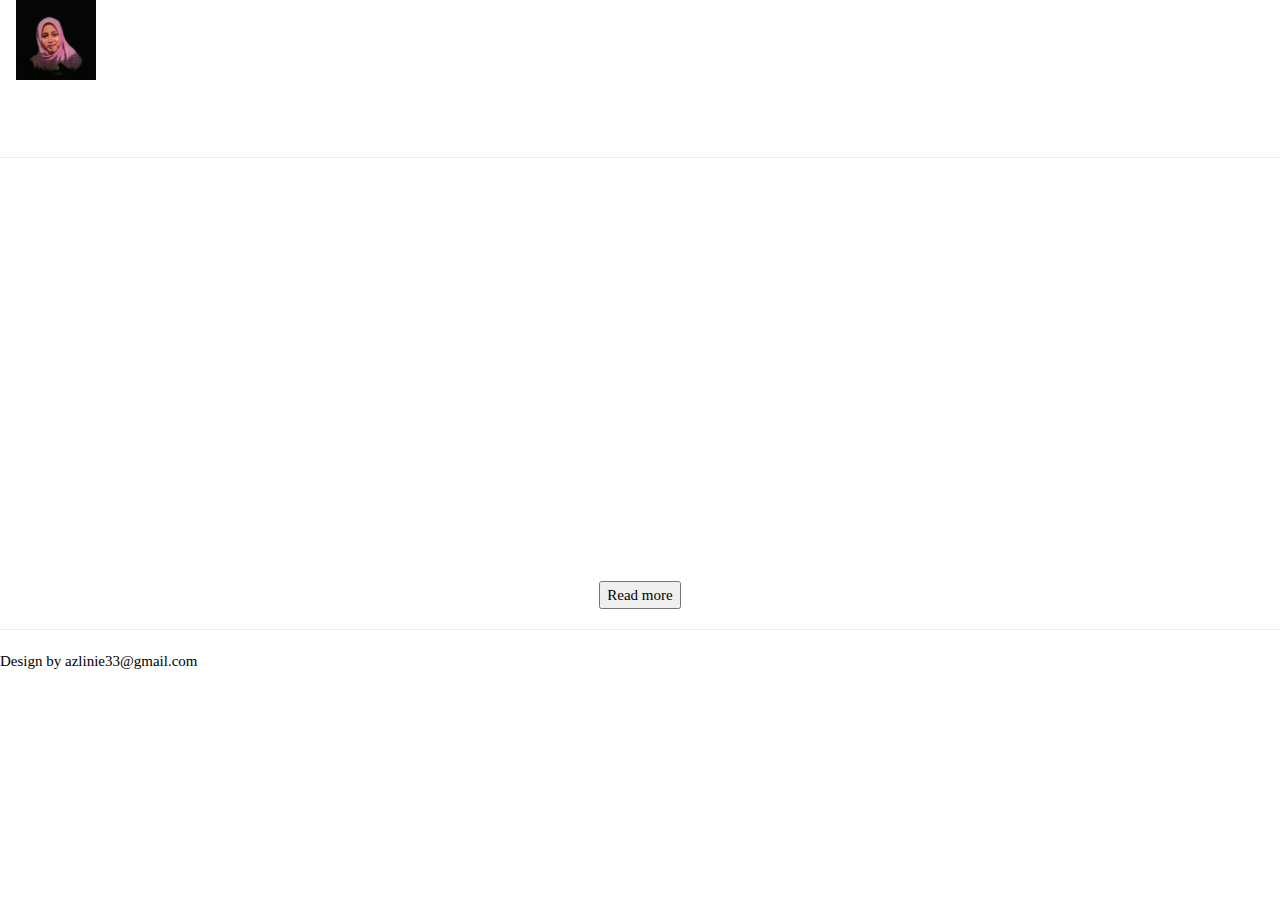
<file: about.html>
<!DOCTYPE html>
<html>
<head>
<meta name="viewport" content="width=device-width, initial-scale=1">
<title>About Me</title>
<link rel="icon" href="./img/me.jpg">
<link rel="stylesheet" href="https://cdnjs.cloudflare.com/ajax/libs/font-awesome/4.7.0/css/font-awesome.min.css">
<link href='https://fonts.googleapis.com/css?family=Carrois Gothic SC' rel='stylesheet'>
<link href='https://fonts.googleapis.com/css?family=Rock Salt' rel='stylesheet'>
<link href='https://fonts.googleapis.com/css?family=Advent Pro' rel='stylesheet'>
<link href='https://fonts.googleapis.com/css?family=Gaegu' rel='stylesheet'>
<link rel="stylesheet" href="https://www.w3schools.com/w3css/4/w3.css">
<link rel="stylesheet" href="css/style.css">

</head>
<style>
	a,span{
	    font-family: 'Carrois Gothic SC';font-size: 22px;
	    color :white ;
	}
	#n {
   font-family: 'Rock Salt';font-size: 70px;
	 color :white ;
    }
	#Me{
	    font-family: 'Rock Salt';font-size: 40px;
	 color :white 
	}
	#p{
	 font-family: 'Gaegu';font-size: 22px;
	 color :white 
	}
	.p{
	font-family: 'Gaegu';font-size: 22px;
	 color :white 
	}
	#more {display: none;}
</style
<body>
<div  class="container3">

<div id="mySidenav" class="sidenav">
  <a href="javascript:void(0)" class="closebtn" onclick="closeNav()">&times;</a>
  <a href="resume.html"><img id="logo2"  src="./img/me.jpg" height="80" width="80">
  <p>Azlinie Zainal</p><hr></a>
  <a href="index.html">Home</a>
  <a href="about.html">About Me</a>
  <a href="resume.html">Profile</a>
  <a href="profile.html">My Skill</a>
  <a href="feeback.html">Feeback</a>
  <a href="favourite.html">Favourite</a>
</div>
<div class="icon-bar">
  <a href="https://ms-my.facebook.com/people/Azlinie-Zainal/100008426137602" class="facebook"><i class="fa fa-facebook"></i></a> 
  <a href="https://www.instagram.com/azlinie_zainal/?hl=ms" class="instagram"><i class="fa fa-instagram"></i></a>
  <a href="https://twitter.com/twitter" class="twitter"><i class="fa fa-twitter"></i></a> 
  <a href="https://azlinie33@gmail.com" class="google"><i class="fa fa-google"></i></a>  
  <a href="https://github.com/Azlinie" class="github"><i class="fa fa-github"></i></a> 
</div>
<div id="main">
  <span style="font-size:30px;cursor:pointer" onclick="openNav()">&#9776; MENU</span>
</div>
<br>
<main>
<center>
<h1 id="Me">About Me</h1>
<p id="p">Sharing a little bit of my story...</p>
<div class="cont"> <p id="p">My name is Siti Azlinie. I live in Kelantan, Kelantan is a state of Malaysia. I am a second year  student at the University of Technology MARA,Malaysia
I specialize in computer science  studies.  I am extremely quiet but I am not shy. I like staying indoors, watch television and listening music.
At same time i like listening to motivational talks..<span id="dots">...</span><span class="p" id="more">
<br><br>Besides computer science,i also been interested in Mathmatics.Mathmatics my first favourite subject that i like to learn more.I don't like the subject that need me to remember the fact like history.While I semester one and two i always get A+ in 
my mathmatic subject but i have to improved my programming subject ,i always get B+ not A. During my studies I was an active member in student associations and became responsible for all kinds of 
tasks and projects .In semester four, i find my new interest, my new interest is about web development using html,css and java script.I very enjoy designing web and interesting to learn .So far, i have learn six programming languages.From the six programing language,the most i like is c++ languages,it my first programming language 
that i learn during matriculation I hope i can be a programmer ,c++ programmer or maybe java programmer. During my studies I was an active member in student associations and became responsible for all kinds of 
tasks and projects.I'm highly energetic and motivated person and I love to work as a member or a leader of a team.I am talkative and sociable but also known for getting "in the zone" while concentrating on detailed work like programming or designing
</span></p>
<button class="more"  onclick="myFunction()" id="myBtn">Read more</button>
<hr>





</div>
</center>
<script>
function openNav() {
  document.getElementById("mySidenav").style.width = "250px";
  document.getElementById("main").style.marginLeft = "250px";
  document.body.style.backgroundColor = "rgba(0,0,0,0.4)";
}

function closeNav() {
  document.getElementById("mySidenav").style.width = "0";
  document.getElementById("main").style.marginLeft= "0";
  document.body.style.backgroundColor = "white";
}
function myFunction() {
  var dots = document.getElementById("dots");
  var moreText = document.getElementById("more");
  var btnText = document.getElementById("myBtn");

  if (dots.style.display === "none") {
    dots.style.display = "inline";
    btnText.innerHTML = "Read more"; 
    moreText.style.display = "none";
  } else {
    dots.style.display = "none";
    btnText.innerHTML = "Read less"; 
    moreText.style.display = "inline";
  }
}
</script>
</main> 
</div>  
			<footer>
  <p>Design by azlinie33@gmail.com </p>
   <a href="#"><i class="fa fa-github"></i></a>
	 <a href="#"><i class="fa fa-facebook"></i></a>
	 <a href="#"><i class="fa fa-google"></i></a>
	  <a href="#"><i class="fa fa-twitter"></i></	 
</footer>
</body>
</html>
</file>
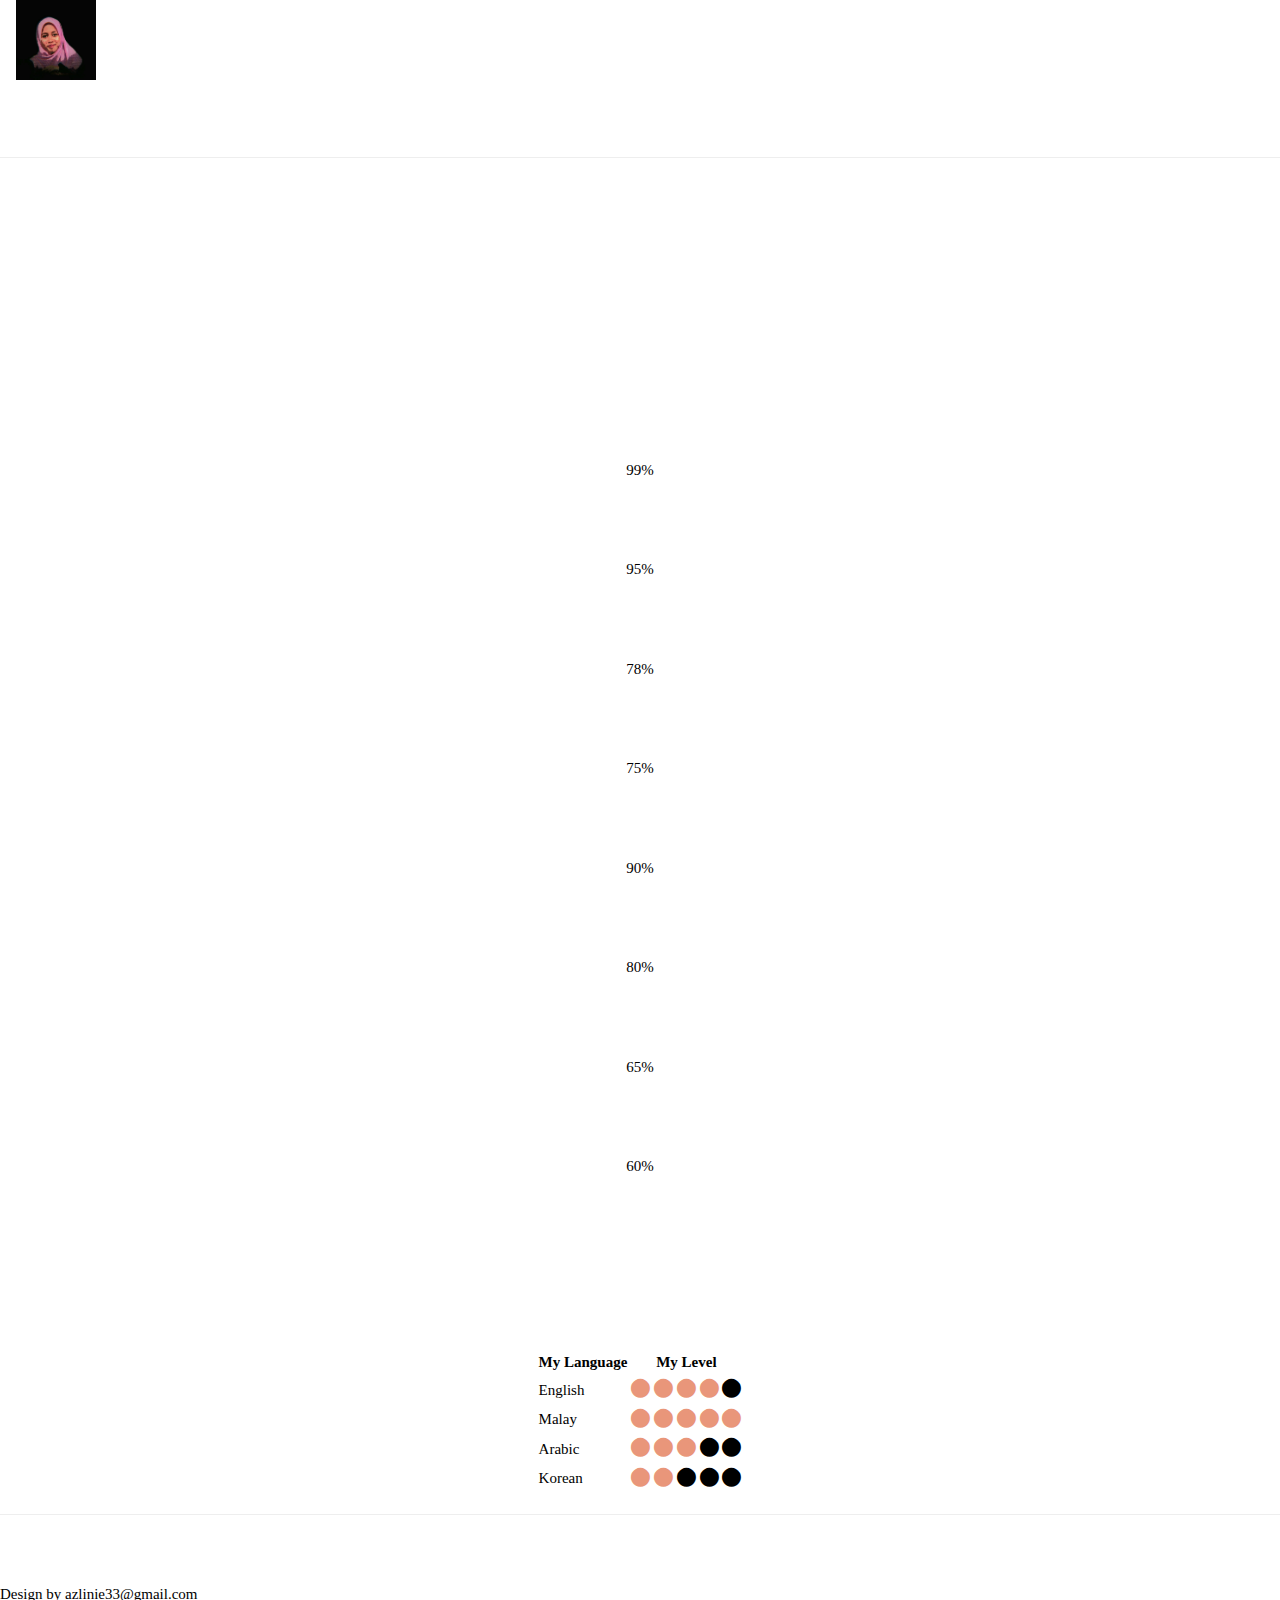
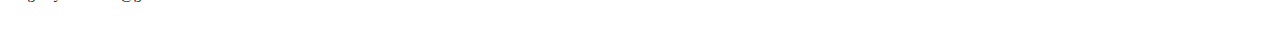
<file: profile.html>
<!DOCTYPE html>
<html>
<head>
<meta name="viewport" content="width=device-width, initial-scale=1">
<title>Skill</title>
<link rel="icon" href="./img/me.jpg">
<link rel="stylesheet" href="https://cdnjs.cloudflare.com/ajax/libs/font-awesome/4.7.0/css/font-awesome.min.css">
<link href='https://fonts.googleapis.com/css?family=Carrois Gothic SC' rel='stylesheet'>
<link href='https://fonts.googleapis.com/css?family=Barriecito' rel='stylesheet'>
<link href='https://fonts.googleapis.com/css?family=Rock Salt' rel='stylesheet'>
<link href='https://fonts.googleapis.com/css?family=Advent Pro' rel='stylesheet'>
<link href='https://fonts.googleapis.com/css?family=Abel' rel='stylesheet'>
<link rel="stylesheet" href="https://www.w3schools.com/w3css/4/w3.css">
<link rel="stylesheet" href="https://cdnjs.cloudflare.com/ajax/libs/font-awesome/4.7.0/css/font-awesome.min.css">
<link rel="stylesheet" href="css/style.css">

</head>
<style>
	a,span{
	    font-family: 'Carrois Gothic SC';font-size: 22px;
	    color :white ;
	}
	#n {
   font-family: 'Rock Salt';font-size: 70px;
	 color :white ;
    }
	#Me{
	    font-family: 'Rock Salt';font-size: 40px;
	 color :white 
	}
	#e{
	    font-family: 'Rock Salt';font-size: 22px;
	    color :white;
        font-family: 'Barriecito';font-size: 22px;		
	}
	#p{
	 font-family: 'Advent Pro';font-size: 22px;  
	 color :white 
	}
	.p{
	 font-family: 'Advent Pro';font-size: 22px;  
	 color :white 
	}
	#more {display: none;}
	#s{
	   font-family: 'Abel';font-size: 22px;
	   color :white 
	}
</style
<body>
<div  class="container3">

<div id="mySidenav" class="sidenav">
  <a href="javascript:void(0)" class="closebtn" onclick="closeNav()">&times;</a>
 <a href="resume.html"><img id="logo2"  src="./img/me.jpg" height="80" width="80">
  <p>Azlinie Zainal</p><hr></a>
  <a href="index.html">Home</a>
  <a href="about.html">About Me</a>
  <a href="resume.html">Profile</a>
  <a href="profile.html">My Skill</a>
  <a href="feeback.html">Feeback</a>
  <a href="favourite.html">Favourite</a>
</div>
<div class="icon-bar">
  <a href="https://ms-my.facebook.com/people/Azlinie-Zainal/100008426137602" class="facebook"><i class="fa fa-facebook"></i></a> 
  <a href="https://www.instagram.com/azlinie_zainal/?hl=ms" class="instagram"><i class="fa fa-instagram"></i></a>
  <a href="https://twitter.com/twitter" class="twitter"><i class="fa fa-twitter"></i></a> 
  <a href="https://azlinie33@gmail.com" class="google"><i class="fa fa-google"></i></a>  
  <a href="https://github.com/Azlinie" class="github"><i class="fa fa-github"></i></a> 
</div>
<div id="main">
  <span style="font-size:30px;cursor:pointer" onclick="openNav()">&#9776; MENU</span>
</div>
<br>
<main>
<center>
<h1 id="Me">My Skill</h1>
<div>
<div class="cont1">
<p id="s">C++</p>
<div class="container">
  <div class="skills c">99%</div>
</div>
<p id="s">Java</p>
<div class="container">
  <div class="skills java">95%</div>
</div>
<p id="s">Multimedia</p>
<div class="container">
  <div class="skills multi">78%</div>
</div>
<p id="s">Database</p>
<div class="container">
  <div class="skills data">75%</div>
</div>
</div>
<div class="cont1">
<p id="s">HTML</p>
<div class="container">
  <div class="skills html">90%</div>
</div>
<p id="s">CSS</p>
<div class="container">
  <div class="skills css">80%</div>
</div>
<p id="s">JavaScript</p>
<div class="container">
  <div class="skills js">65%</div>
</div>
<p id="s">PHP</p>
<div class="container">
  <div class="skills php">60%</div>
</div>
</div>
<br>
<br><br>
<div class="cont1">
<h1 id="Me">My Language Skill</h1>
<br>
<center>
<table id="language">
  <tr>
    <th>My Language </th>
    <th><center>My Level</center></th>
 </tr>
  <tr>
    <td>English</td>
    <td><center><i class="fa fa-circle" style="font-size:22px;color:#E9967A"></i>
	    <i class="fa fa-circle" style="font-size:22px;color:#E9967A"></i>
	    <i class="fa fa-circle" style="font-size:22px;color:#E9967A"></i>
		<i class="fa fa-circle" style="font-size:22px;color:#E9967A"></i>
		<i class="fa fa-circle" style="font-size:22px"></i></center>
     </td>
 </tr>
  <tr>
    <td>Malay</td>
    <td><center><i class="fa fa-circle" style="font-size:22px;color:#E9967A"></i>
	    <i class="fa fa-circle" style="font-size:22px;color:#E9967A"></i>
	    <i class="fa fa-circle" style="font-size:22px;color:#E9967A"></i>
		<i class="fa fa-circle" style="font-size:22px;color:#E9967A"></i>
		<i class="fa fa-circle" style="font-size:22px;color:#E9967A"></i></center>
     </td>
   </tr>
  <tr>
    <td>Arabic</td>
    <td><center><i class="fa fa-circle" style="font-size:22px;color:#E9967A"></i>
	    <i class="fa fa-circle" style="font-size:22px;color:#E9967A"></i>
	    <i class="fa fa-circle" style="font-size:22px;color:#E9967A"></i>
		<i class="fa fa-circle" style="font-size:22px"></i>
		<i class="fa fa-circle" style="font-size:22px"></i></center>
     </td>
  </tr>
  <tr>
    <td>Korean</td>
    <td><center><i class="fa fa-circle" style="font-size:22px;color:#E9967A"></i>
	    <i class="fa fa-circle" style="font-size:22px;color:#E9967A"></i>
	    <i class="fa fa-circle" style="font-size:22px"></i>
		<i class="fa fa-circle" style="font-size:22px"></i>
		<i class="fa fa-circle" style="font-size:22px"></i></center>
     </td>
   </tr>
</table>
<hr>
<h1 id="e">“Learning another language is like becoming another person.” – Haruki Murakami</h1>
</center>

</div>
</center>
<script>
function openNav() {
  document.getElementById("mySidenav").style.width = "250px";
  document.getElementById("main").style.marginLeft = "250px";
  document.body.style.backgroundColor = "rgba(0,0,0,0.4)";
}

function closeNav() {
  document.getElementById("mySidenav").style.width = "0";
  document.getElementById("main").style.marginLeft= "0";
  document.body.style.backgroundColor = "white";
}
function myFunction() {
  var dots = document.getElementById("dots");
  var moreText = document.getElementById("more");
  var btnText = document.getElementById("myBtn");

  if (dots.style.display === "none") {
    dots.style.display = "inline";
    btnText.innerHTML = "Read more"; 
    moreText.style.display = "none";
  } else {
    dots.style.display = "none";
    btnText.innerHTML = "Read less"; 
    moreText.style.display = "inline";
  }
}
</script>
</main> 
</div>  
</body>		
	<footer>
    <p>Design by azlinie33@gmail.com </p>
      <a href="#"><i class="fa fa-github"></i></a>
	  <a href="#"><i class="fa fa-facebook"></i></a>
	  <a href="#"><i class="fa fa-google"></i></a>
	  <a href="#"><i class="fa fa-twitter"></i></	 
</footer>
</html>
</file>
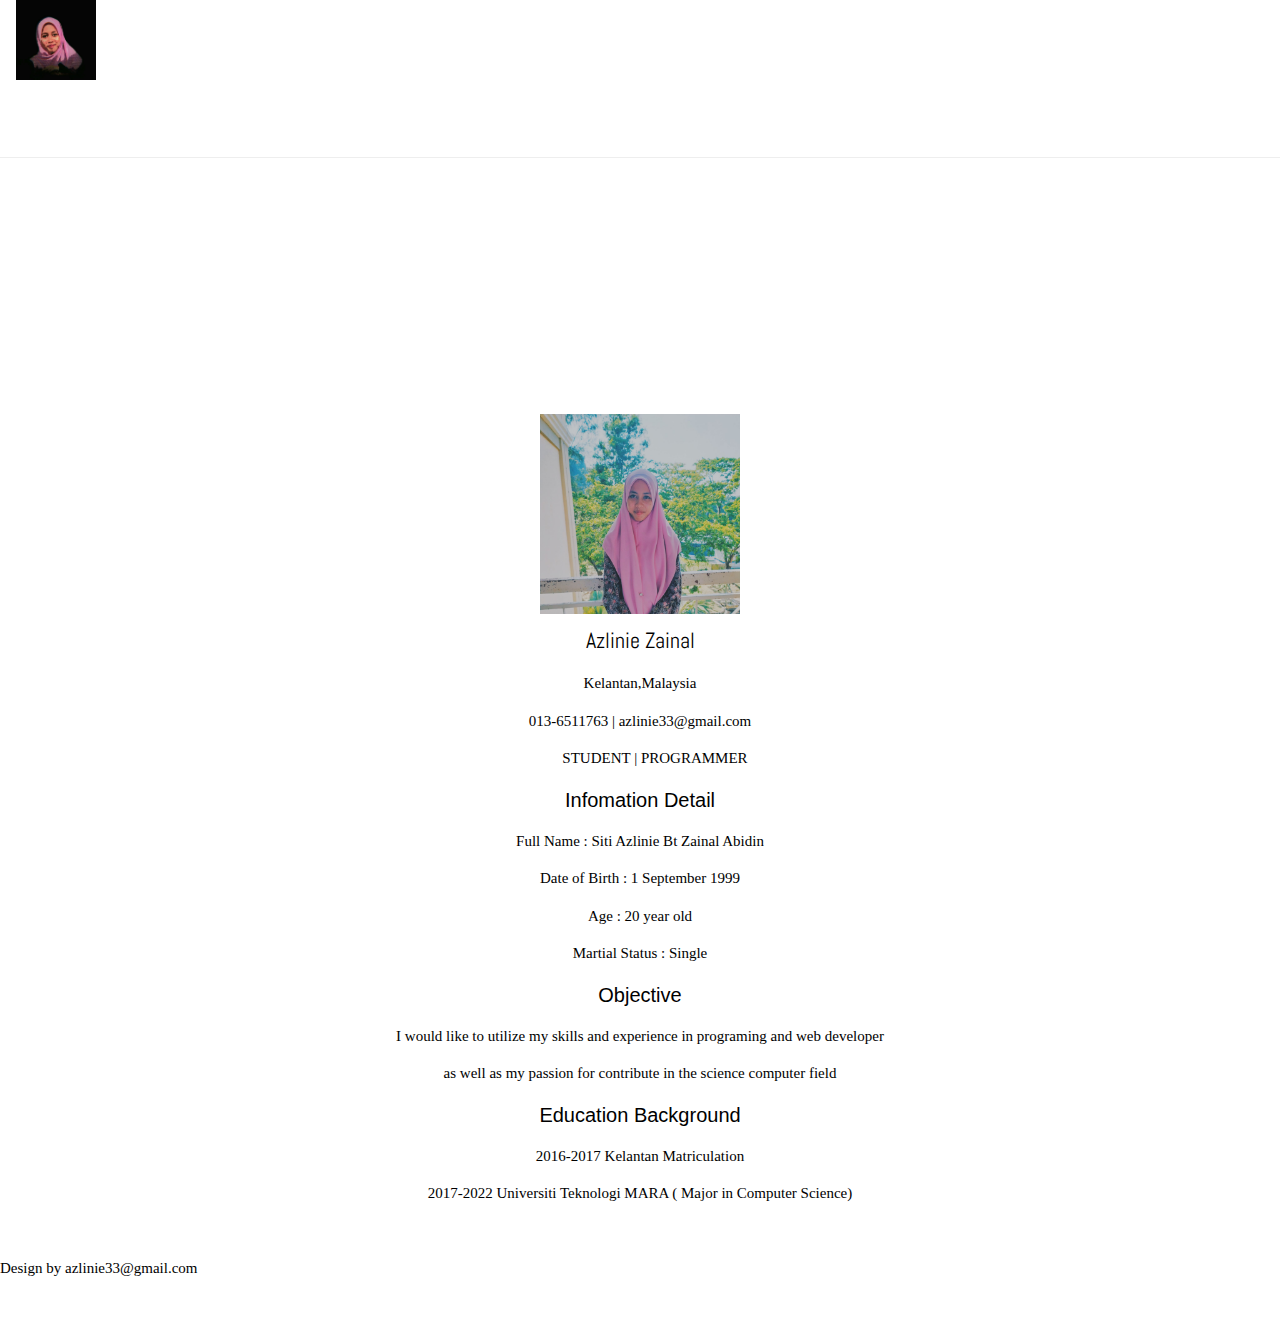
<file: resume.html>
<!DOCTYPE html>
<html>
<head>
<meta name="viewport" content="width=device-width, initial-scale=1">
<link rel="icon" href="./img/me.jpg">
<title>Profile</title>
<link rel="stylesheet" href="https://cdnjs.cloudflare.com/ajax/libs/font-awesome/4.7.0/css/font-awesome.min.css">
<link href='https://fonts.googleapis.com/css?family=Carrois Gothic SC' rel='stylesheet'>
<link href='https://fonts.googleapis.com/css?family=Rock Salt' rel='stylesheet'>
<link href='https://fonts.googleapis.com/css?family=Advent Pro' rel='stylesheet'>
<link href='https://fonts.googleapis.com/css?family=Abel' rel='stylesheet'>
<link rel="stylesheet" href="https://www.w3schools.com/w3css/4/w3.css">
<link rel="stylesheet" href="css/style.css">

</head>
<style>
	a,span{
	    font-family: 'Carrois Gothic SC';font-size: 22px;
	    color :white ;
	}
	#n {
   font-family: 'Rock Salt';font-size: 70px;
	 color :white ;
    }
	#Me{
	    font-family: 'Rock Salt';font-size: 40px;
	 color :white 
	}
	#p{
	 font-family: 'Advent Pro';font-size: 22px;  
	 color :white 
	}
	.p{
	 font-family: 'Advent Pro';font-size: 22px;  
	 color :white 
	}
	#more {display: none;}
	#s{
	   font-family: 'Abel';font-size: 22px;
	   color :white ;
	}
	#tag{
	   font-family: 'Abel';font-size: 22px;

	}
</style
<body>
<div  class="container3">

<div id="mySidenav" class="sidenav">
  <a href="javascript:void(0)" class="closebtn" onclick="closeNav()">&times;</a>
  <a href="resume.html"><img id="logo2"  src="./img/me.jpg" height="80" width="80">
  <p>Azlinie Zainal</p><hr></a>
  <a href="index.html">Home</a>
  <a href="about.html">About Me</a>
  <a href="resume.html">Profile</a>
  <a href="profile.html">My Skill</a>
  <a href="feeback.html">Feeback</a>
  <a href="favourite.html">Favourite</a>
</div>
<div class="icon-bar">
  <a href="https://ms-my.facebook.com/people/Azlinie-Zainal/100008426137602" class="facebook"><i class="fa fa-facebook"></i></a> 
  <a href="https://www.instagram.com/azlinie_zainal/?hl=ms" class="instagram"><i class="fa fa-instagram"></i></a>
  <a href="https://twitter.com/twitter" class="twitter"><i class="fa fa-twitter"></i></a> 
  <a href="https://azlinie33@gmail.com" class="google"><i class="fa fa-google"></i></a>  
  <a href="https://github.com/Azlinie" class="github"><i class="fa fa-github"></i></a> 
</div>
<div id="main">
  <span style="font-size:30px;cursor:pointer" onclick="openNav()">&#9776; MENU</span>
</div>
<br>
<main>
<center>
<h1 id="Me">My Profile</h1>
<center>
<div class="card">
  <br>
  <img src="./img/MY.jpg" alt="Azlinie"  height="200" width="200">
  <h1 id="tag" >Azlinie Zainal</h1>
  <p>Kelantan,Malaysia</p>
  <p>013-6511763 | azlinie33@gmail.com </p>
  <p class="title">STUDENT | PROGRAMMER</p>
  <h4 class="tit">Infomation Detail </h4>
  <p class="edu">Full Name : Siti Azlinie Bt Zainal Abidin</p>
  <p class="edu">Date of Birth : 1 September 1999</p>
  <p class="edu">Age : 20 year old</p>
  <p class="edu">Martial Status : Single</p>
  <h4 class="tit">Objective </h4>
  <p class="edu">I would like to utilize my skills and experience in programing and web developer</p>
  <p class="edu">as well as my passion for contribute in the science computer field</p>
 
  <h4 class="tit">Education Background </h4>
  <p class="edu">2016-2017  Kelantan Matriculation</p>
  <p class="edu">2017-2022  Universiti Teknologi MARA ( Major in Computer Science)</p>
  <br>
</div>

</center>
<script>
function openNav() {
  document.getElementById("mySidenav").style.width = "250px";
  document.getElementById("main").style.marginLeft = "250px";
  document.body.style.backgroundColor = "rgba(0,0,0,0.4)";
}

function closeNav() {
  document.getElementById("mySidenav").style.width = "0";
  document.getElementById("main").style.marginLeft= "0";
  document.body.style.backgroundColor = "white";
}
function myFunction() {
  var dots = document.getElementById("dots");
  var moreText = document.getElementById("more");
  var btnText = document.getElementById("myBtn");

  if (dots.style.display === "none") {
    dots.style.display = "inline";
    btnText.innerHTML = "Read more"; 
    moreText.style.display = "none";
  } else {
    dots.style.display = "none";
    btnText.innerHTML = "Read less"; 
    moreText.style.display = "inline";
  }
}
</script>
</main> 
</div>  
</body>
<footer>
  <p>Design by azlinie33@gmail.com </p>
   <a href="#"><i class="fa fa-github"></i></a>
	 <a href="#"><i class="fa fa-facebook"></i></a>
	 <a href="#"><i class="fa fa-google"></i></a>
	  <a href="#"><i class="fa fa-twitter"></i></	 
</footer>
</html>
</file>
<file: css/style.css>
body {
    margin: 0;
    padding: 0;
    font-family: 'Roboto';
}

.landing {
    display: grid;
    grid-template-columns: 1.6fr 1fr;
    height: 100vh;
}

.landing-interact {
    display: grid;
    grid-template-rows: 1.6fr 1fr 1.2fr 1.5fr;
}

.landing-images {}

.navbar {
    display: grid;
    grid-template-columns: 1fr 1fr;
}

.branding {
    display: flex;
    flex-direction: row;
    justify-content: start;
    align-items: center;
    padding-left: 1em;
}

.logo {
    width: 90%;
}


.logo-title {
    font-size: 2.2em;
    color:#CD5C5C;
    font-weight: bolder;
    letter-spacing: 2.5px;
    ;
}

.links {
    display: flex;
    flex-direction: row;
    justify-content: flex-end;
    align-items: center;
    padding-right: 2em;
}

.nav-button {
    width: 6.5em;
    height: 2.5em;
    font-weight: bolder;
    font-size: 1em;
    border: none;
}

.login {
    background: none;
}

.sign {
    background: black;
    color: white;
}

.title {
    display: flex;
    justify-content: center;
    flex-direction: column;
    padding-left: 2em;
}

.changing {
    font-size: 2.3em;
}

.sub-title {
    font-size: 1.5em;
    color: grey;
    font-weight: 300;
    ;
}

.search {
    padding: 2em;
    display: flex;
    align-items: center;
}

.search-bar {
    width: 80%;
    padding: 0.9em;
    font-size: 1.1em;
    height: 3.6em;
}
.search-submit {
    width: auto;
    border: none;
    background: #660c0c;
    color: white;
    padding: 1em;
    font-weight: bolder;
    cursor: pointer;
}

.cities {
    display: flex;
    justify-content: center;
    flex-direction: column;
    padding-left: 2em;
}

.cities-sub-title {
    color: grey;
}
.landing-image {
    width: 100%;
    height: 100vh;
}
.features {
    height: 55vh;
    background-color: #3B0B0B;
    display: grid;
    grid-template-columns: 1fr 1fr;
    color: white;
    padding-left: 15%;
    padding-right: 15%
}

.feature {
    padding: 1em;
    display: flex;
    flex-direction: column;
    align-items: center;
    justify-content: center;
}

.feature-title {
    font-size: 1.5em;
    font-weight: 500;
}

.feature-desc {
    text-align: center;
    padding: 0.7em;
    color: #F8ECE0;
}

.feature-image {
    height: 6em;
    width: 6em;
    padding: 1em;
}

.mobile {
    height: 90vh;
    display: grid;
    grid-template-columns: 1fr 1.7fr;
    margin-left: 10%;
    margin-right: 10%;
}

.mobile-image {
    height: 25em;
    width: 25em;
}

.mob-1 {
    display: flex;
    align-items: center;
    justify-content: flex-end;
}

.mob-2 {
    display: flex;
    align-items: flex-start;
    justify-content: center;
    flex-direction: column;
}

.store-image {
    width: 40%;
    margin: 1em;
    cursor: pointer;
}

.stores {
    padding: 0em;
    ;
}

.footer {
    height: 10vh;
    background: #424242;
    display: flex;
    justify-content: center;
    align-items: center;
    color: white;
}
.footer a{
    padding: 10px;
    text-decoration: none;
    color: white;
}
.footer a:hover{
    text-decoration: underline;
    text-decoration-color: white;
    text-decoration-style:solid;
}
.credits{
    display:flex;
    justify-content: flex-end;
    padding-right: 2em;
}
.links{
    display:flex;
    justify-content: flex-start;
    padding-left: 2em;
}

@media only screen and (max-width: 900px) {
    .features {
        height: auto;
        background-color: #3B0B0B;
        display: grid;
        grid-template-rows: 1fr 1fr 1fr;
        grid-template-columns: 1fr;
        color: white;
    }
    .landing {
        display: grid;
        grid-template-columns: ;
        height: 100vh;
    }
    .landing-image {
        display: none;
    }
    .mobile-image {
        height: 16em;
        width: 16em;
    }
}
</file>
